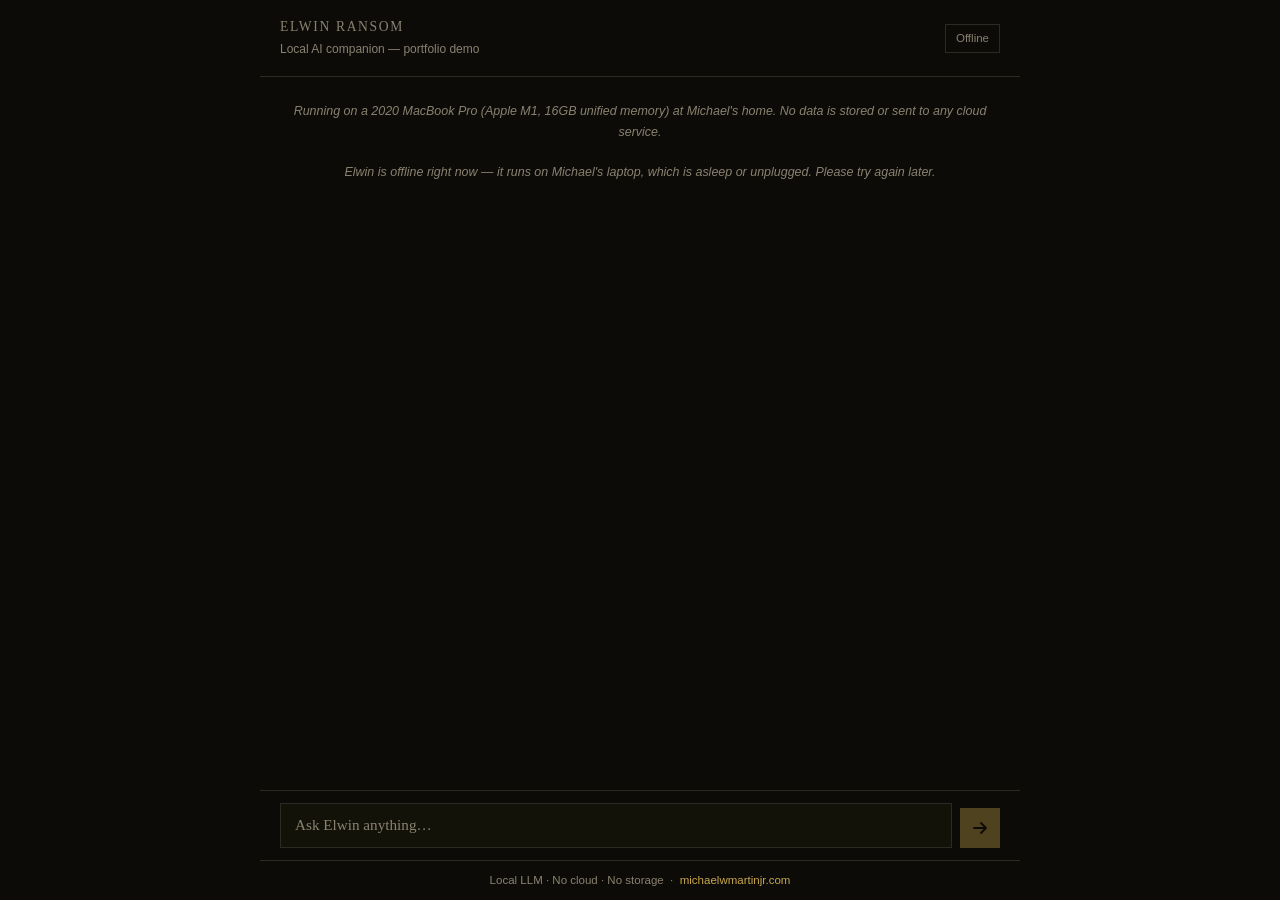
<file: companion/static/demo.html>
<!DOCTYPE html>
<html lang="en">
<head>
  <meta charset="UTF-8">
  <meta name="viewport" content="width=device-width, initial-scale=1">
  <title>Elwin Ransom — Demo</title>
  <style>
    *, *::before, *::after { box-sizing: border-box; margin: 0; padding: 0; }

    :root {
      --bg:       #0c0b08;
      --bg2:      #131209;
      --border:   #2c2a22;
      --text:     #f2ede4;
      --text-dim: #8a8270;
      --accent:   #c9a84c;
      --user-bg:  rgba(201, 168, 76, 0.08);
      --user-border: rgba(201, 168, 76, 0.2);
      --danger:   #c04040;
    }

    html, body {
      height: 100%;
      background: var(--bg);
      color: var(--text);
      font-family: Georgia, 'Times New Roman', serif;
      font-size: 16px;
      line-height: 1.65;
    }

    #shell {
      display: flex;
      flex-direction: column;
      height: 100dvh;
      max-width: 760px;
      margin: 0 auto;
    }

    /* Header */
    header {
      flex-shrink: 0;
      display: flex;
      align-items: center;
      justify-content: space-between;
      padding: 16px 20px;
      border-bottom: 1px solid var(--border);
    }

    .header-left h1 {
      font-size: 0.85rem;
      font-weight: normal;
      letter-spacing: 0.12em;
      text-transform: uppercase;
      color: var(--text-dim);
    }

    .header-left p {
      font-size: 0.75rem;
      font-family: -apple-system, sans-serif;
      color: var(--text-dim);
      margin-top: 2px;
    }

    #remaining-badge {
      font-size: 0.72rem;
      font-family: -apple-system, sans-serif;
      color: var(--text-dim);
      border: 1px solid var(--border);
      padding: 4px 10px;
      white-space: nowrap;
    }

    /* Messages */
    #messages {
      flex: 1;
      overflow-y: auto;
      padding: 24px 20px 16px;
    }

    .message { margin-bottom: 20px; }

    .message.user {
      display: flex;
      justify-content: flex-end;
    }

    .message.user .bubble {
      background: var(--user-bg);
      border: 1px solid var(--user-border);
      padding: 10px 15px;
      max-width: 75%;
      font-size: 0.95rem;
      word-break: break-word;
      white-space: pre-wrap;
    }

    .message.bot .bot-label {
      font-size: 0.72rem;
      letter-spacing: 0.1em;
      text-transform: uppercase;
      color: var(--accent);
      margin-bottom: 6px;
      font-family: -apple-system, sans-serif;
    }

    .message.bot .bubble {
      font-size: 0.97rem;
      line-height: 1.75;
      color: var(--text);
      word-break: break-word;
      white-space: pre-wrap;
    }

    .message.system {
      text-align: center;
      font-size: 0.78rem;
      font-family: -apple-system, sans-serif;
      color: var(--text-dim);
      font-style: italic;
    }

    .typing-dots {
      display: flex;
      gap: 5px;
      align-items: center;
      padding: 8px 0;
    }

    .typing-dots span {
      width: 6px; height: 6px;
      background: var(--text-dim);
      border-radius: 50%;
      animation: bounce 1.2s infinite;
    }

    .typing-dots span:nth-child(2) { animation-delay: 0.2s; }
    .typing-dots span:nth-child(3) { animation-delay: 0.4s; }

    @keyframes bounce {
      0%, 80%, 100% { transform: translateY(0); }
      40%           { transform: translateY(-5px); }
    }

    /* Input */
    #input-area {
      flex-shrink: 0;
      display: flex;
      align-items: flex-end;
      gap: 8px;
      padding: 12px 20px;
      padding-bottom: calc(12px + env(safe-area-inset-bottom));
      border-top: 1px solid var(--border);
    }

    #message-input {
      flex: 1;
      background: var(--bg2);
      border: 1px solid var(--border);
      color: var(--text);
      font-family: Georgia, serif;
      font-size: 0.95rem;
      line-height: 1.5;
      padding: 10px 14px;
      resize: none;
      outline: none;
      max-height: 120px;
      overflow-y: auto;
      transition: border-color 0.2s;
    }

    #message-input:focus { border-color: var(--accent); }
    #message-input::placeholder { color: var(--text-dim); }

    #send-btn {
      background: var(--accent);
      border: none;
      color: var(--bg);
      width: 40px;
      height: 40px;
      display: flex;
      align-items: center;
      justify-content: center;
      flex-shrink: 0;
      cursor: pointer;
      transition: opacity 0.15s;
    }

    #send-btn:disabled { opacity: 0.35; cursor: default; }
    #send-btn.stop { background: var(--danger); }

    /* Markdown */
    .bubble.rendered { white-space: normal; }
    .bubble.rendered p { margin: 0 0 0.75em; }
    .bubble.rendered p:last-child { margin-bottom: 0; }
    .bubble.rendered h1,.bubble.rendered h2,.bubble.rendered h3 { font-weight: normal; color: var(--accent); margin: 0.9em 0 0.4em; line-height: 1.3; }
    .bubble.rendered h1 { font-size: 1.1rem; }
    .bubble.rendered h2 { font-size: 1.0rem; }
    .bubble.rendered h3 { font-size: 0.95rem; }
    .bubble.rendered ul,.bubble.rendered ol { margin: 0.4em 0 0.75em 1.4em; }
    .bubble.rendered li { margin: 0.2em 0; }
    .bubble.rendered code { font-family: Menlo, monospace; font-size: 0.85em; background: var(--bg2); border: 1px solid var(--border); padding: 0.1em 0.4em; border-radius: 3px; }
    .bubble.rendered pre { background: var(--bg2); border: 1px solid var(--border); padding: 12px 16px; overflow-x: auto; margin: 0.5em 0 0.75em; border-radius: 4px; }
    .bubble.rendered pre code { background: none; border: none; padding: 0; font-size: 0.82rem; white-space: pre; }
    .bubble.rendered blockquote { border-left: 2px solid var(--accent); margin: 0.5em 0; padding: 0.2em 0 0.2em 1em; color: var(--text-dim); font-style: italic; }
    .bubble.rendered a { color: var(--accent); text-decoration: underline; }
    .bubble.rendered strong { font-weight: bold; }
    .bubble.rendered em { font-style: italic; }
    .bubble.rendered hr { border: none; border-top: 1px solid var(--border); margin: 0.75em 0; }

    /* Copy button */
    .copy-btn { display: inline-flex; align-items: center; gap: 5px; margin-top: 10px; padding: 4px 10px; background: none; border: 1px solid var(--border); color: var(--text-dim); font-family: -apple-system, sans-serif; font-size: 0.72rem; letter-spacing: 0.04em; cursor: pointer; border-radius: 3px; transition: color 0.15s, border-color 0.15s; }
    .copy-btn:hover { color: var(--text); border-color: var(--text-dim); }
    .copy-btn.copied { color: #7ec87e; border-color: #7ec87e; }

    /* Footer */
    footer {
      flex-shrink: 0;
      text-align: center;
      padding: 10px 20px;
      font-size: 0.72rem;
      font-family: -apple-system, sans-serif;
      color: var(--text-dim);
      border-top: 1px solid var(--border);
    }

    footer a { color: var(--accent); text-decoration: none; }
    footer a:hover { text-decoration: underline; }

    ::-webkit-scrollbar { width: 3px; }
    ::-webkit-scrollbar-thumb { background: var(--border); }
  </style>
</head>
<body>
<div id="shell">
  <header>
    <div class="header-left">
      <h1>Elwin Ransom</h1>
      <p>Local AI companion — portfolio demo</p>
    </div>
    <span id="remaining-badge">Loading…</span>
  </header>

  <div id="messages">
    <div class="message system">
      Running on a 2020 MacBook Pro (Apple M1, 16GB unified memory) at Michael's home. No data is stored or sent to any cloud service.
    </div>
  </div>

  <div id="input-area">
    <textarea id="message-input" rows="1" placeholder="Ask Elwin anything…"></textarea>
    <button id="send-btn" disabled>
      <svg id="send-icon" width="16" height="16" viewBox="0 0 16 16" fill="none" stroke="currentColor" stroke-width="1.8" stroke-linecap="round" stroke-linejoin="round">
        <path d="M2 8h12M9 3l5 5-5 5"/>
      </svg>
      <svg id="stop-icon" width="14" height="14" viewBox="0 0 14 14" fill="currentColor" style="display:none">
        <rect x="2" y="2" width="10" height="10" rx="1.5"/>
      </svg>
    </button>
  </div>

  <footer>
    Local LLM · No cloud · No storage &nbsp;·&nbsp;
    <a href="https://michaelwmartinjr.com" target="_blank">michaelwmartinjr.com</a>
  </footer>
</div>

<script>
'use strict';

const messagesEl  = document.getElementById('messages');
const inputEl     = document.getElementById('message-input');
const sendBtn     = document.getElementById('send-btn');
const sendIcon    = document.getElementById('send-icon');
const stopIcon    = document.getElementById('stop-icon');
const remainingEl = document.getElementById('remaining-badge');

// Served by Elwin itself or as a static copy on the portfolio; the API always
// lives on Elwin's host. Keep this file identical in both repos.
const API = location.hostname === 'elwinransom.michaelwmartinjr.com'
  || location.hostname === 'localhost' || location.hostname === '127.0.0.1'
  ? '' : 'https://elwinransom.michaelwmartinjr.com';

const OFFLINE_NOTE = "Elwin is offline right now — it runs on Michael's laptop, "
  + "which is asleep or unplugged. Please try again later.";

let busy = false;
let online = false;
let remaining = 10;
const history = [];
let _abort = null;

async function loadStatus() {
  try {
    const r = await fetch(`${API}/api/demo/status`, { signal: AbortSignal.timeout(8000) });
    if (!r.ok) throw new Error(`HTTP ${r.status}`);
    const d = await r.json();
    remaining = d.remaining;
    online = true;
    updateBadge();
  } catch {
    online = false;
    remainingEl.textContent = 'Offline';
    appendSystem(OFFLINE_NOTE);
    inputEl.disabled = true;
  }
}

function updateBadge() {
  remainingEl.textContent = remaining <= 0
    ? 'Limit reached'
    : `${remaining} message${remaining === 1 ? '' : 's'} remaining today`;
}

function setBusy(val) {
  busy = val;
  if (val) {
    sendBtn.disabled = false;
    sendBtn.classList.add('stop');
    sendIcon.style.display = 'none';
    stopIcon.style.display = '';
  } else {
    sendBtn.classList.remove('stop');
    sendIcon.style.display = '';
    stopIcon.style.display = 'none';
    sendBtn.disabled = !inputEl.value.trim() || remaining <= 0;
  }
}

function escHtml(s) {
  return String(s)
    .replace(/&/g, '&amp;').replace(/</g, '&lt;')
    .replace(/>/g, '&gt;').replace(/"/g, '&quot;');
}

function inline(text) {
  let out = escHtml(text);
  out = out.replace(/`([^`\n]+)`/g, (_, c) => `<code>${c}</code>`);
  out = out.replace(/\*\*(.+?)\*\*/g, '<strong>$1</strong>');
  out = out.replace(/\*(.+?)\*/g, '<em>$1</em>');
  out = out.replace(/\[([^\]]+)\]\((https?:\/\/[^\)]+)\)/g,
    (_, t, u) => `<a href="${u}" target="_blank" rel="noopener">${t}</a>`);
  return out;
}

function renderMarkdown(raw) {
  const codeBlocks = [];
  let text = raw.replace(/```(\w*)\n?([\s\S]*?)```/g, (_, lang, code) => {
    const idx = codeBlocks.length;
    codeBlocks.push(`<pre><code>${escHtml(code.trimEnd())}</code></pre>`);
    return `\x00CODE${idx}\x00`;
  });
  const lines = text.split('\n');
  const out = [];
  let listType = null;
  function flushList() { if (listType) { out.push(`</${listType}>`); listType = null; } }
  for (const line of lines) {
    const cp = line.trim().match(/^\x00CODE(\d+)\x00$/);
    if (cp) { flushList(); out.push(codeBlocks[+cp[1]]); continue; }
    const h = line.match(/^(#{1,3}) (.+)/);
    if (h) { flushList(); const lv = h[1].length; out.push(`<h${lv}>${inline(h[2])}</h${lv}>`); continue; }
    if (/^---+$/.test(line.trim())) { flushList(); out.push('<hr>'); continue; }
    const bq = line.match(/^> (.*)/);
    if (bq) { flushList(); out.push(`<blockquote>${inline(bq[1])}</blockquote>`); continue; }
    const ul = line.match(/^[-*+] (.+)/);
    if (ul) { if (listType !== 'ul') { flushList(); out.push('<ul>'); listType = 'ul'; } out.push(`<li>${inline(ul[1])}</li>`); continue; }
    const ol = line.match(/^\d+\. (.+)/);
    if (ol) { if (listType !== 'ol') { flushList(); out.push('<ol>'); listType = 'ol'; } out.push(`<li>${inline(ol[1])}</li>`); continue; }
    if (!line.trim()) { flushList(); continue; }
    flushList();
    out.push(`<p>${inline(line)}</p>`);
  }
  flushList();
  return out.join('\n');
}

const COPY_SVG = `<svg width="13" height="13" viewBox="0 0 14 14" fill="none" stroke="currentColor" stroke-width="1.5" stroke-linecap="round" stroke-linejoin="round"><rect x="4" y="4" width="8" height="8" rx="1"/><path d="M2 10V2h8"/></svg>`;

function finalizeResponse(msgDiv, span, rawText) {
  const bubble = span.parentElement;
  span.remove();
  if (!rawText.trim()) {
    bubble.querySelector('.typing-dots')?.remove();
    bubble.innerHTML = '<span style="color:var(--text-dim);font-size:0.85em;font-style:italic;">stopped</span>';
    return;
  }
  bubble.innerHTML = renderMarkdown(rawText);
  bubble.classList.add('rendered');
  const copyBtn = document.createElement('button');
  copyBtn.className = 'copy-btn';
  copyBtn.innerHTML = `${COPY_SVG} Copy`;
  let copyTimer = null;
  copyBtn.addEventListener('click', () => {
    navigator.clipboard.writeText(rawText).then(() => {
      clearTimeout(copyTimer);
      copyBtn.classList.add('copied');
      copyBtn.textContent = 'Copied';
      copyTimer = setTimeout(() => { copyBtn.classList.remove('copied'); copyBtn.innerHTML = `${COPY_SVG} Copy`; }, 1800);
    });
  });
  msgDiv.appendChild(copyBtn);
}

function appendUser(text) {
  const div = document.createElement('div');
  div.className = 'message user';
  div.innerHTML = `<div class="bubble">${escHtml(text)}</div>`;
  messagesEl.appendChild(div);
  scrollDown();
}

function appendBotBubble() {
  const div = document.createElement('div');
  div.className = 'message bot';
  div.innerHTML = `<div class="bot-label">Elwin</div><div class="bubble"></div>`;
  const bubble = div.querySelector('.bubble');
  const dots = document.createElement('div');
  dots.className = 'typing-dots';
  dots.innerHTML = '<span></span><span></span><span></span>';
  bubble.appendChild(dots);
  const span = document.createElement('span');
  bubble.appendChild(span);
  messagesEl.appendChild(div);
  scrollDown();
  let dotsGone = false;
  return { div, span, removeDots() { if (!dotsGone) { dots.remove(); dotsGone = true; } } };
}

function appendSystem(text) {
  const div = document.createElement('div');
  div.className = 'message system';
  div.textContent = text;
  messagesEl.appendChild(div);
  scrollDown();
}

function scrollDown() { messagesEl.scrollTop = messagesEl.scrollHeight; }

async function send() {
  const text = inputEl.value.trim();
  if (!text || busy || !online || remaining <= 0) return;

  if (_abort) _abort.abort();
  const ctrl = new AbortController();
  _abort = ctrl;

  setBusy(true);
  inputEl.value = '';
  adjustHeight();

  appendUser(text);
  const { div, span, removeDots } = appendBotBubble();
  let streamed = '';

  try {
    const resp = await fetch(`${API}/api/demo/chat`, {
      method: 'POST',
      headers: { 'Content-Type': 'application/json' },
      body: JSON.stringify({ text, history }),
      signal: ctrl.signal,
    });

    if (!resp.ok) throw new Error(`HTTP ${resp.status}`);

    const reader = resp.body.getReader();
    const decoder = new TextDecoder();
    let buf = '';

    while (true) {
      const { done, value } = await reader.read();
      if (done) break;
      buf += decoder.decode(value, { stream: true });
      const lines = buf.split('\n');
      buf = lines.pop();
      for (const line of lines) {
        if (!line.startsWith('data: ')) continue;
        try {
          const ev = JSON.parse(line.slice(6));
          if (ev.type === 'token') {
            removeDots();
            streamed += ev.content;
            span.textContent = streamed;
            scrollDown();
          } else if (ev.type === 'remaining') {
            remaining = ev.content;
            updateBadge();
          } else if (ev.type === 'error') {
            removeDots();
            span.textContent = ev.content;
          }
        } catch {}
      }
    }

    if (streamed) {
      history.push({ role: 'user', content: text });
      history.push({ role: 'assistant', content: streamed });
    }
    finalizeResponse(div, span, streamed);

  } catch (e) {
    if (e.name === 'AbortError') {
      finalizeResponse(div, span, streamed);
    } else {
      removeDots();
      span.textContent = e instanceof TypeError
        ? OFFLINE_NOTE
        : `Error: ${e.message}`;
    }
  } finally {
    _abort = null;
    setBusy(false);
    if (remaining <= 0) {
      appendSystem("You've used all 10 demo messages for today. Come back tomorrow!");
      inputEl.disabled = true;
    }
  }
}

function adjustHeight() {
  inputEl.style.height = 'auto';
  inputEl.style.height = Math.min(inputEl.scrollHeight, 120) + 'px';
}

inputEl.addEventListener('input', () => {
  adjustHeight();
  sendBtn.disabled = !inputEl.value.trim() || !online || remaining <= 0;
});

inputEl.addEventListener('keydown', e => {
  if (e.key === 'Enter' && !e.shiftKey) { e.preventDefault(); send(); }
});

sendBtn.addEventListener('click', () => {
  if (busy) { if (_abort) _abort.abort(); return; }
  send();
});

loadStatus().then(() => {
  sendBtn.disabled = !online || remaining <= 0 || !inputEl.value.trim();
});
</script>
</body>
</html>
</file>
